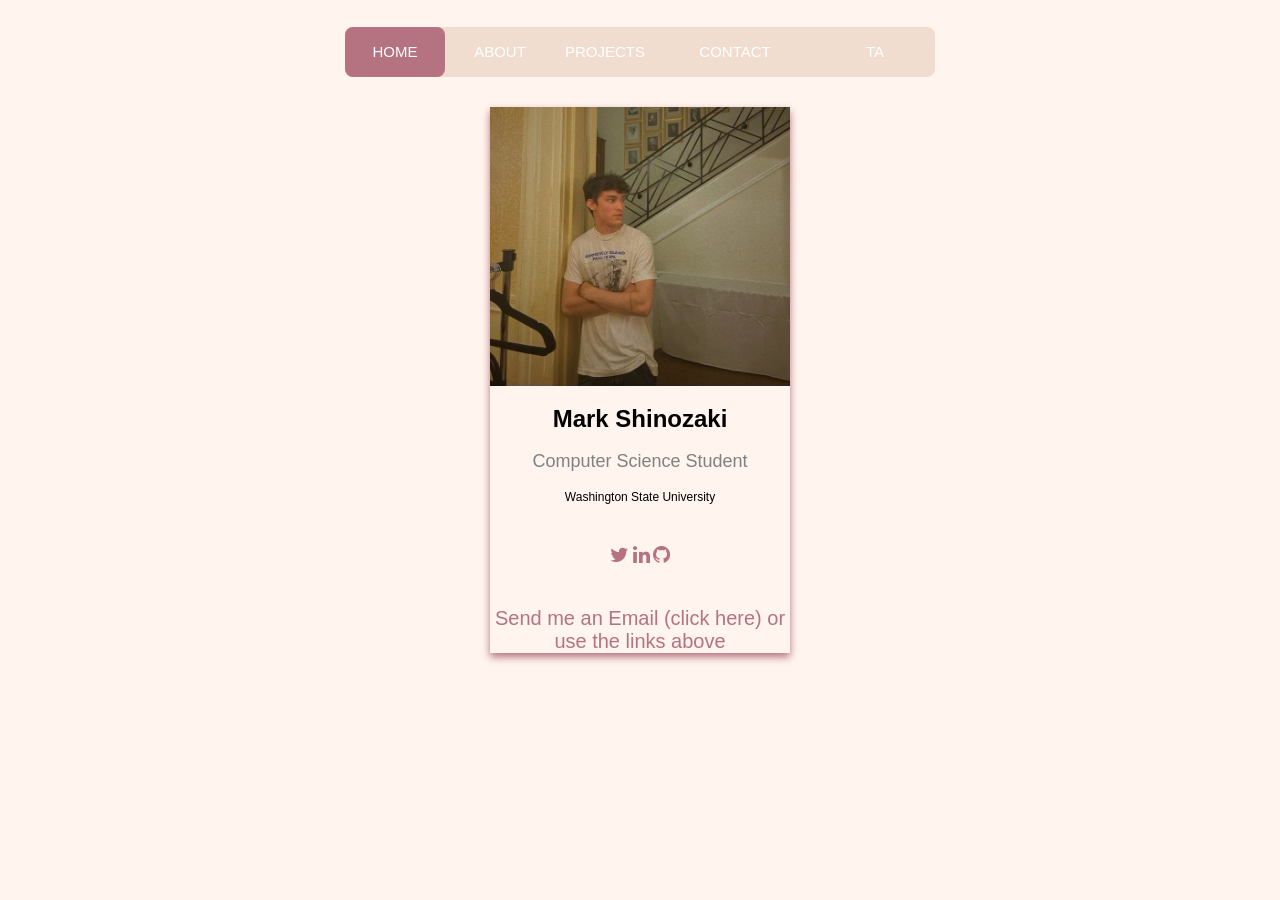
<file: contact.html>
<!DOCTYPE html>
<html lang="en">
<head>
    <meta charset="UTF-8">
    <meta http-equiv="X-UA-Compatible" content="IE=edge">
    <meta name="viewport" content="width=device-width, initial-scale=1.0">
    <link rel="stylesheet" href="contact.css" >
    <link rel="icon" type="image/x-icon" href="favicon.ico">
    <link rel="stylesheet" href="https://cdnjs.cloudflare.com/ajax/libs/font-awesome/4.7.0/css/font-awesome.min.css">
</head>

<body>
    <nav>
      <a href="Home.html">Home</a>
      <a href="About.html">About</a>
      <a href="projects.html">projects</a>
      <a href="contact.html">contact</a>
      <a href="Students.html">TA</a>
      <div class="animation start-home"></div>
    </nav>
    <link rel="stylesheet" href="https://cdnjs.cloudflare.com/ajax/libs/font-awesome/4.7.0/css/font-awesome.min.css">

    <div class="card">
      <img src="me.png" alt="Mark Shinozaki" style="width:100%">
      <h1>Mark Shinozaki</h1>
      <p class="title">Computer Science Student</p>
      <p>Washington State University</p>
      <div style="margin: 40px 0;">
        <a href="https://www.twitter.com/markisspicy"><i class="fa fa-twitter"></i></a>  
        <a href="https://www.linkedin.com/in/mark-shinozaki-372699b7/"><i class="fa fa-linkedin"></i></a>  
        <a href="https://www.Github.com/MarkShinozaki"><i class="fa fa-github"></i></a> 
      </div>
      
    <a
   href="mailto:m.strong-shinozaki@wsu.edu ">
    Send me an Email (click here) or use the links above
    </a>
        
        

    </div>
   
   
   
   
   
   
   
   
   
   
   
   
   
</body> 
    

    
    
    
    
    
    
    
    
    
    
    
    
  
</html>
</file>
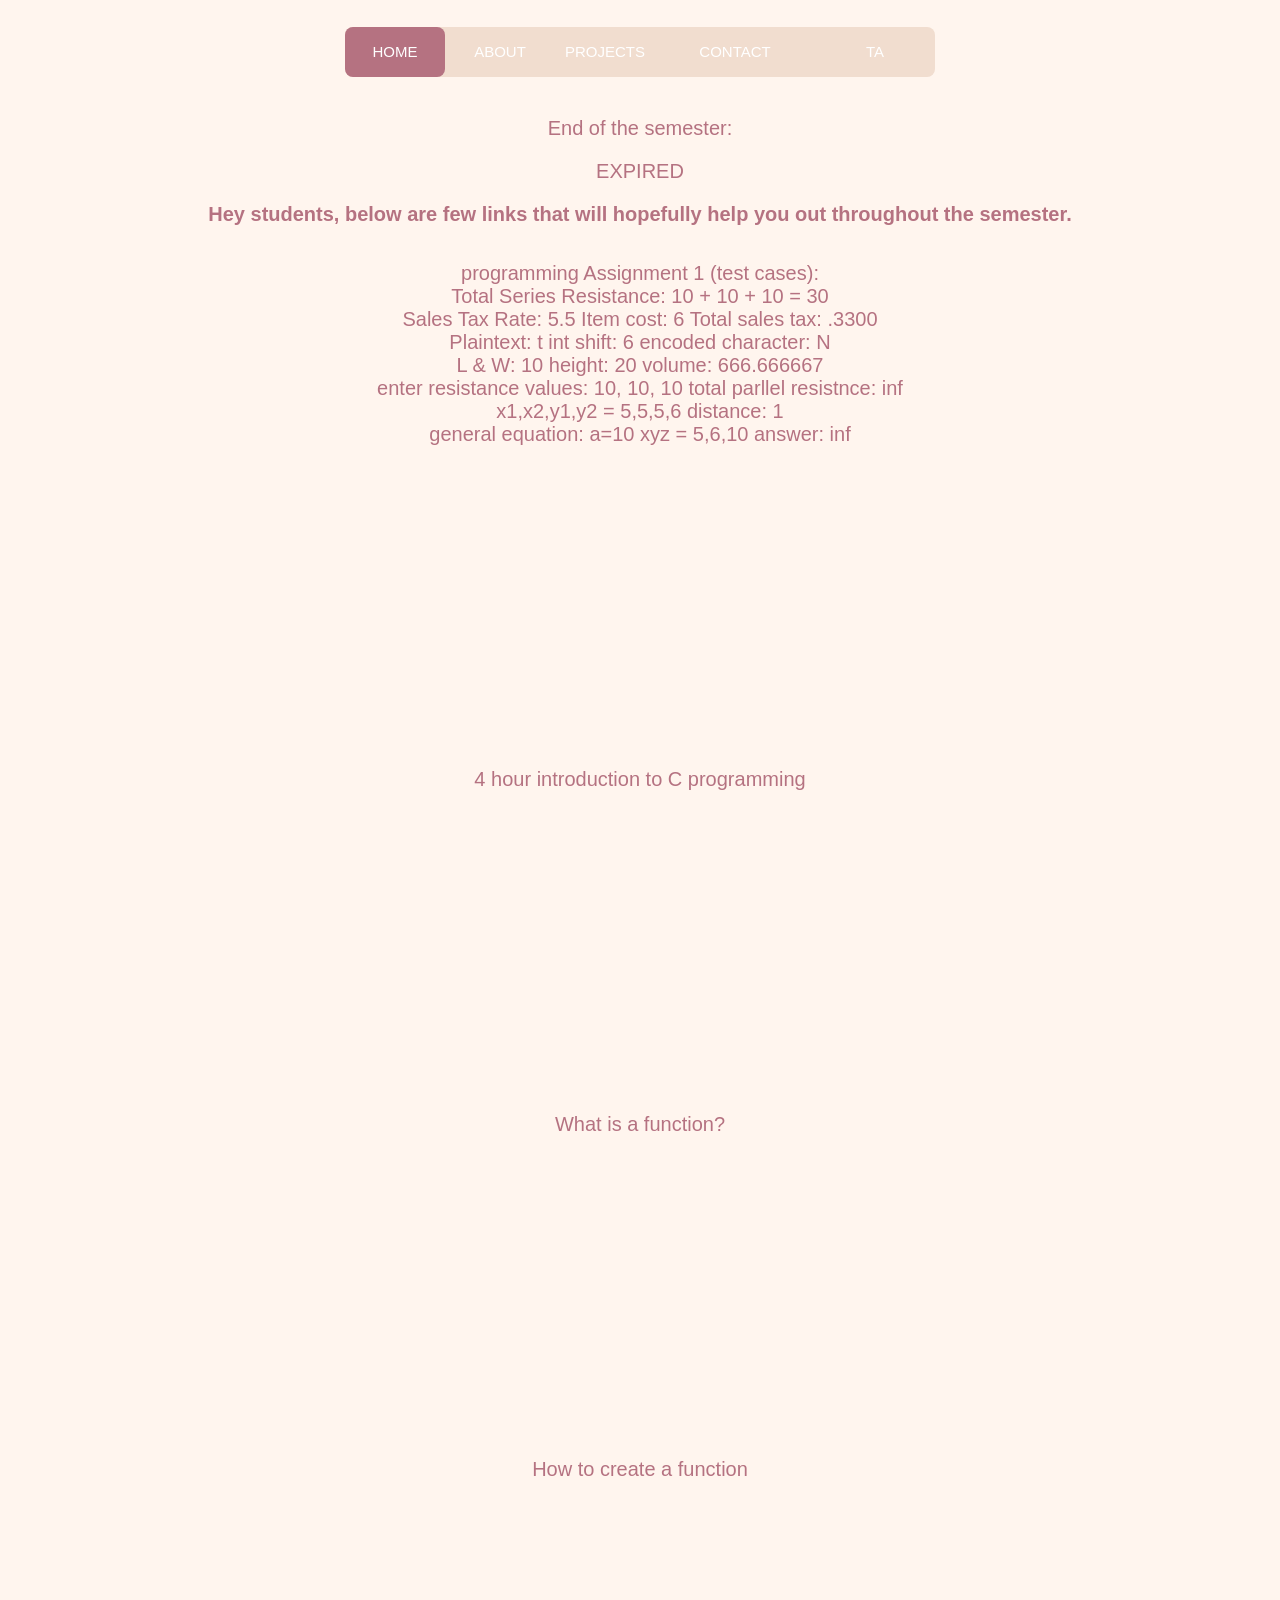
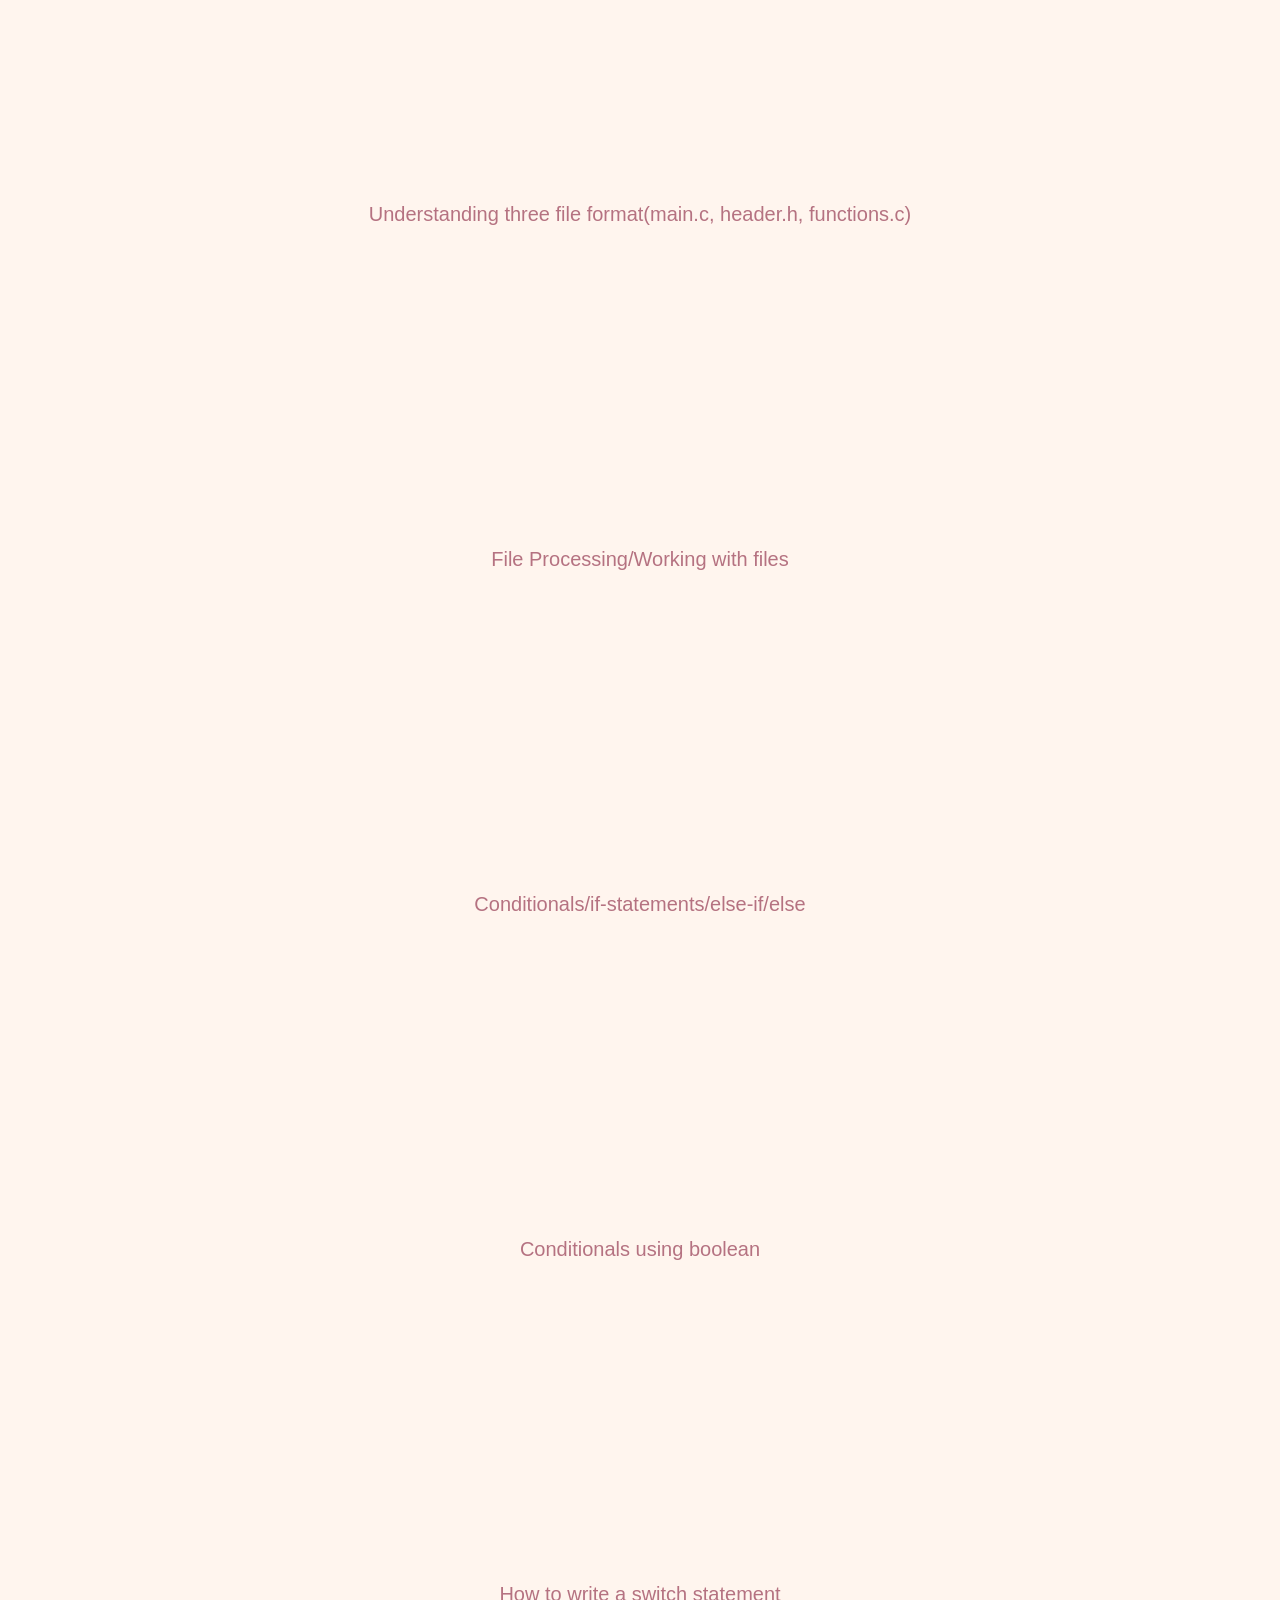
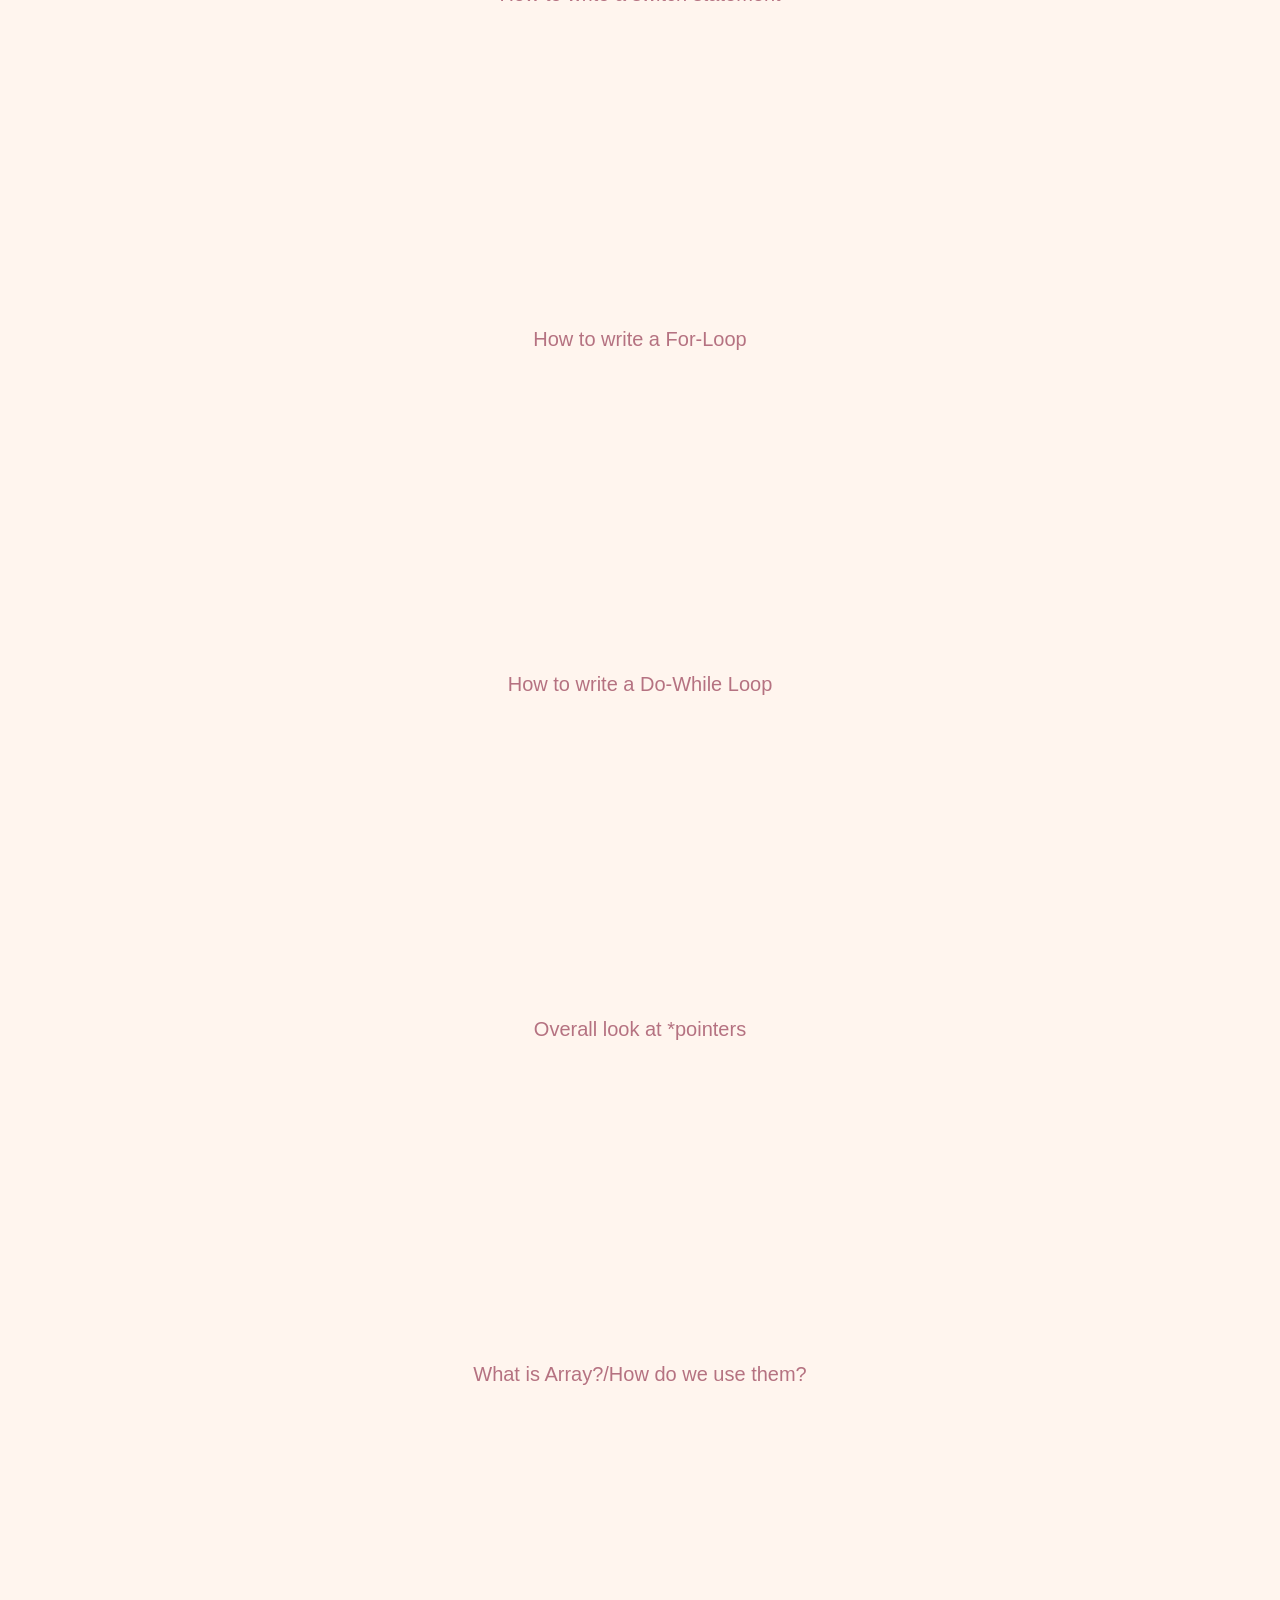
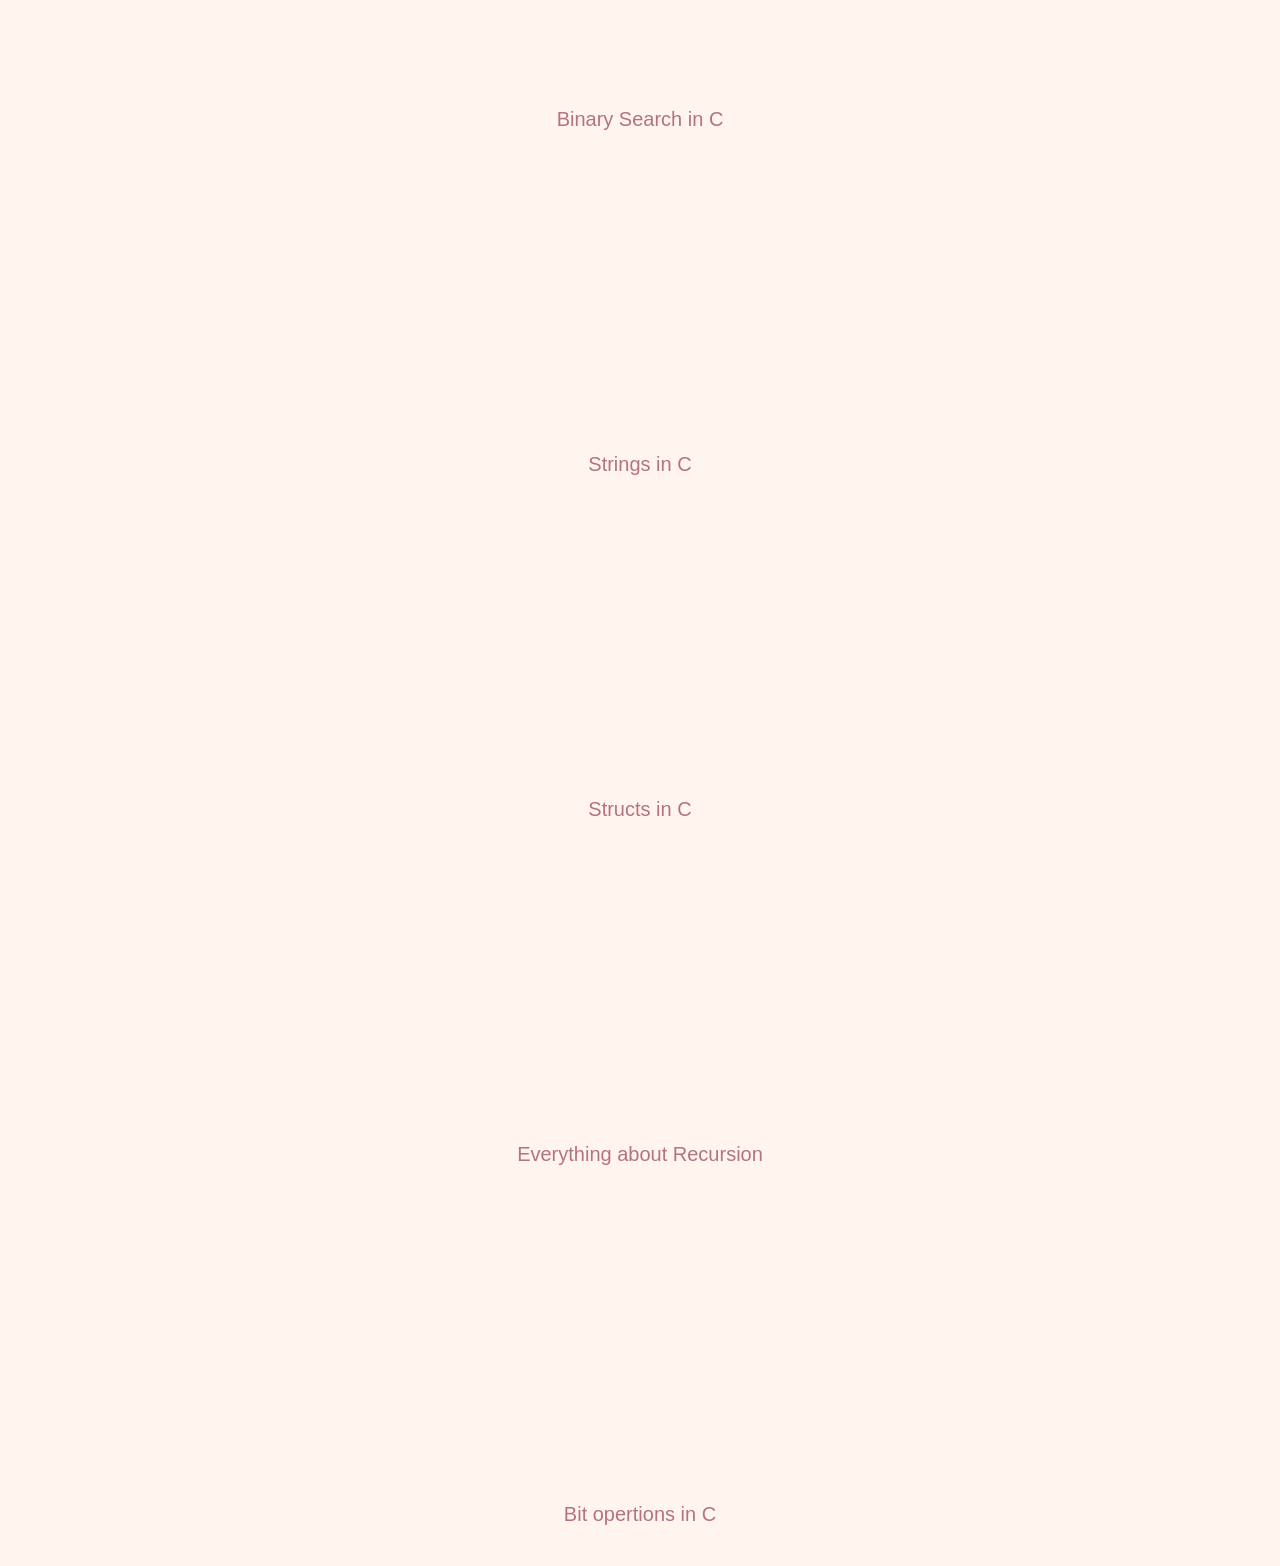
<file: Students.html>
<!DOCTYPE html>
<html lang="en">
<head>
    <meta charset="UTF-8">
    <meta http-equiv="X-UA-Compatible" content="IE=edge">
    <meta name="viewport" content="width=device-width, initial-scale=1.0">
    <link rel="stylesheet" href="StudentDesign.css">
    <link rel="icon" type="image/x-icon" href="favicon.ico">
    <title>Students</title>
</head>

<body>
    <nav>
      <a href="Home.html">Home</a>
      <a href="About.html">About</a>
      <a href="projects.html">projects</a>
      <a href="contact.html">contact</a>
      <a href="Students.html">TA</a>
      <div class="animation start-home"></div>
    </nav>


  <p>End of the semester: </p>
    <script src="Student.js"> </script>
    <p id="demo"> </p>


    <h1>
        Hey students, below are few links that will hopefully help you out throughout the semester.
    </h1>


  <p>
    <br>
    programming Assignment 1 (test cases):
    <br>
    Total Series Resistance: 10 + 10 + 10 = 30
  

    <br>
    Sales Tax Rate: 5.5
    Item cost: 6
    Total sales tax: .3300
    <br>
    Plaintext: t
    int shift: 6
    encoded character: N
    <br>
    L & W: 10
    height: 20
    volume: 666.666667
    <br>
    enter resistance values: 10, 10, 10
    total parllel resistnce: inf
    <br>
    x1,x2,y1,y2 = 5,5,5,6
    distance: 1
    <br>

    general equation:
    a=10
    xyz = 5,6,10
    answer: inf
    <br>
  </p>



    <iframe width="400" height="300" src="https://www.youtube.com/embed/KJgsSFOSQv0" title="YouTube video player" frameborder="0" allow="accelerometer; autoplay; clipboard-write; encrypted-media; gyroscope; picture-in-picture" allowfullscreen></iframe>
    
    <p> 4 hour introduction to C programming</p>
    
    <iframe width="400" height="300" src="https://www.youtube.com/embed/AMU3xDnECsU?start=1" title="YouTube video player" frameborder="0" allow="accelerometer; autoplay; clipboard-write; encrypted-media; gyroscope; picture-in-picture" allowfullscreen></iframe>

    <p> What is a function?</p>
    
    <iframe width="400" height="300" src="https://www.youtube.com/embed/DbR-0GfnQOs" title="YouTube video player" frameborder="0" allow="accelerometer; autoplay; clipboard-write; encrypted-media; gyroscope; picture-in-picture" allowfullscreen></iframe>
   
    <p> How to create a function</p>
  
    <iframe width="400" height="300" src="https://www.youtube.com/embed/bHA_pavoVG8" title="YouTube video player" frameborder="0" allow="accelerometer; autoplay; clipboard-write; encrypted-media; gyroscope; picture-in-picture" allowfullscreen></iframe>

    <p> Understanding three file format(main.c, header.h, functions.c)</p>

    <iframe width="400" height="300" src="https://www.youtube.com/embed/XP9tg5aMdLA" title="YouTube video player" frameborder="0" allow="accelerometer; autoplay; clipboard-write; encrypted-media; gyroscope; picture-in-picture" allowfullscreen></iframe>

    <p> File Processing/Working with files</p>

    <iframe width="400" height="300" src="https://www.youtube.com/embed/Qy0UvwrFpuM" title="YouTube video player" frameborder="0" allow="accelerometer; autoplay; clipboard-write; encrypted-media; gyroscope; picture-in-picture" allowfullscreen></iframe>

    <p> Conditionals/if-statements/else-if/else</p>

    <iframe width="400" height="300" src="https://www.youtube.com/embed/dZDsLIt1TVQ" title="YouTube video player" frameborder="0" allow="accelerometer; autoplay; clipboard-write; encrypted-media; gyroscope; picture-in-picture" allowfullscreen></iframe>

    <p> Conditionals using boolean </p>

    <iframe width="400" height="300" src="https://www.youtube.com/embed/FSxYyHLF_9A" title="YouTube video player" frameborder="0" allow="accelerometer; autoplay; clipboard-write; encrypted-media; gyroscope; picture-in-picture" allowfullscreen></iframe>

    <p> How to write a switch statement </p>

    <iframe width="400" height="300" src="https://www.youtube.com/embed/Qn8dNgvqPoo" title="YouTube video player" frameborder="0" allow="accelerometer; autoplay; clipboard-write; encrypted-media; gyroscope; picture-in-picture" allowfullscreen></iframe>

    <p> How to write a For-Loop </p>

    <iframe width="400" height="300" src="https://www.youtube.com/embed/BztbwUkMY_I?start=1" title="YouTube video player" frameborder="0" allow="accelerometer; autoplay; clipboard-write; encrypted-media; gyroscope; picture-in-picture" allowfullscreen></iframe>

    <p> How to write a Do-While Loop </p>

    <iframe width="400" height="300" src="https://www.youtube.com/embed/zuegQmMdy8M" title="YouTube video player" frameborder="0" allow="accelerometer; autoplay; clipboard-write; encrypted-media; gyroscope; picture-in-picture" allowfullscreen></iframe>

    <p> Overall look at *pointers </p>

    <iframe width="400" height="300" src="https://www.youtube.com/embed/MOeGnamlUP4" title="YouTube video player" frameborder="0" allow="accelerometer; autoplay; clipboard-write; encrypted-media; gyroscope; picture-in-picture" allowfullscreen></iframe>

    <p> What is Array?/How do we use them? </p>

    <iframe width="400" height="300" src="https://www.youtube.com/embed/Uuyv88Tn9iU" title="YouTube video player" frameborder="0" allow="accelerometer; autoplay; clipboard-write; encrypted-media; gyroscope; picture-in-picture" allowfullscreen></iframe>

    <p> Binary Search in C</p>

    <iframe width="400" height="300" src="https://www.youtube.com/embed/90gFFdzuZMw" title="YouTube video player" frameborder="0" allow="accelerometer; autoplay; clipboard-write; encrypted-media; gyroscope; picture-in-picture" allowfullscreen></iframe>

    <p> Strings in C</p>

    <iframe width="400" height="300" src="https://www.youtube.com/embed/qqtmtuedaBM" title="YouTube video player" frameborder="0" allow="accelerometer; autoplay; clipboard-write; encrypted-media; gyroscope; picture-in-picture" allowfullscreen></iframe>

    <p> Structs in C</p>

    <iframe width="400" height="300" src="https://www.youtube.com/embed/IJDJ0kBx2LM?start=1" title="YouTube video player" frameborder="0" allow="accelerometer; autoplay; clipboard-write; encrypted-media; gyroscope; picture-in-picture" allowfullscreen></iframe>

    <p> Everything about Recursion</p>

    <iframe width="560" height="315" src="https://www.youtube.com/embed/jlQmeyce65Q" title="YouTube video player" frameborder="0" allow="accelerometer; autoplay; clipboard-write; encrypted-media; gyroscope; picture-in-picture" allowfullscreen></iframe>

    <p> Bit opertions in C</p>


  </body> 
























</body>
</file>
<file: contact.css>
body {
    font-size: 12px;
    font-family: sans-serif;
    background: #FFF5EE;
    size: 2000px
  }
  nav {
    margin: 27px auto 0;
  
    position: relative;
    width: 590px;
    height: 50px;
    background-color: #f1ddcf;
    border-radius: 8px;
    font-size: 0;
    margin-bottom: 30px;
  }
  nav a {
    line-height: 50px;
    height: 100%;
    font-size: 15px;
    display: inline-block;
    position: relative;
    z-index: 1;
    text-decoration: none;
    text-transform: uppercase;
    text-align: center;
    color: white;
    cursor: pointer;
  }
  nav .animation {
    position: absolute;
    height: 100%;
    top: 0;
    z-index: 0;
    transition: all .5s ease 0s;
    border-radius: 8px;
  }
  a:nth-child(1) {
    width: 100px;
  }
  a:nth-child(2) {
    width: 110px;
  }
  a:nth-child(3) {
    width: 100px;
  }
  a:nth-child(4) {
    width: 160px;
  }
  a:nth-child(5) {
    width: 120px;
  }
  nav .start-home, a:nth-child(1):hover~.animation {
    width: 100px;
    left: 0;
    background-color: #b57281;
  }
  nav .start-about, a:nth-child(2):hover~.animation {
    width: 110px;
    left: 100px;
    background-color: #bc8f8f;
  }
  nav .start-blog, a:nth-child(3):hover~.animation {
    width: 100px;
    left: 210px;
    background-color: #ff9999;
  }
  nav .start-portefolio, a:nth-child(4):hover~.animation {
    width: 160px;
    left: 310px;
    background-color: #de6fa1;
  }
  nav .start-contact, a:nth-child(5):hover~.animation {
    width: 120px;
    left: 470px;
    background-color: #cf6ba9;
  }


  .card {
    margin-top: 20px;
    box-shadow: 0 4px 8px 0 #b57281;
    max-width: 300px;
    margin: auto;
    text-align: center;
    font-family: arial;
  }
  
  .title {
    color: grey;
    font-size: 18px;
  }
  
  button {
    border: none;
    outline: 0;
    display: inline-block;
    padding: 8px;
    color: white;
    background-color: #b57281;
    text-align: center;
    cursor: pointer;
    width: 100%;
    font-size: 18px;
  }
  
  a {
    text-decoration: none;
    font-size: 20px;
    color: #b57281;
  }
  
  a1 {
    text-decoration: none;
    font-size: 15px;
    color: #b57281;
  }
</file>
<file: StudentDesign.css>
body {
    font-size: 10px;
    font-family: sans-serif;
    background: #FFF5EE;
    margin-bottom: 40px;
    size: 2000px;
    text-align: center;
    color: #b57281;
  }
  nav {
    margin: 27px auto 0;
    margin-bottom: 40px;
    position: relative;
    width: 590px;
    height: 50px;
    background-color: #f1ddcf;
    border-radius: 8px;
    font-size: 0;
  }
  nav a {
    line-height: 50px;
    height: 100%;
    font-size: 15px;
    display: inline-block;
    position: relative;
    z-index: 1;
    text-decoration: none;
    text-transform: uppercase;
    text-align: center;
    color: white;
    cursor: pointer;
  }
  nav .animation {
    position: absolute;
    height: 100%;
    top: 0;
    z-index: 0;
    transition: all .5s ease 0s;
    border-radius: 8px;
  }
  a:nth-child(1) {
    width: 100px;
  }
  a:nth-child(2) {
    width: 110px;
  }
  a:nth-child(3) {
    width: 100px;
  }
  a:nth-child(4) {
    width: 160px;
  }
  a:nth-child(5) {
    width: 120px;
  }
  nav .start-home, a:nth-child(1):hover~.animation {
    width: 100px;
    left: 0;
    background-color: #b57281;
  }
  nav .start-about, a:nth-child(2):hover~.animation {
    width: 110px;
    left: 100px;
    background-color: #bc8f8f;
  }
  nav .start-blog, a:nth-child(3):hover~.animation {
    width: 100px;
    left: 210px;
    background-color: #ff9999;
  }
  nav .start-portefolio, a:nth-child(4):hover~.animation {
    width: 160px;
    left: 310px;
    background-color: #de6fa1;
  }
  nav .start-contact, a:nth-child(5):hover~.animation {
    width: 120px;
    left: 470px;
    background-color: #cf6ba9;
  }

  #students {
    font-family: Arial, Helvetica, sans-serif;
    border-collapse: collapse;
    width: 50%;
  }
  
  #students td, #customers th {
    border: 1px solid #ddd;
    padding: 8px;
  }
  
  #students tr:nth-child(even){background-color: #f2f2f2;}
  
  #students tr:hover {background-color: #cf6ba9;}
  
  #students th {
    padding-top: 12px;
    padding-bottom: 12px;
    text-align: left;
    background-color: #cf6ba9;
    color: rgb(0, 0, 0);
  }

  p {
    text-align: center;
    font-size: 20px;
    margin-top: 0px;
  }
</file>
